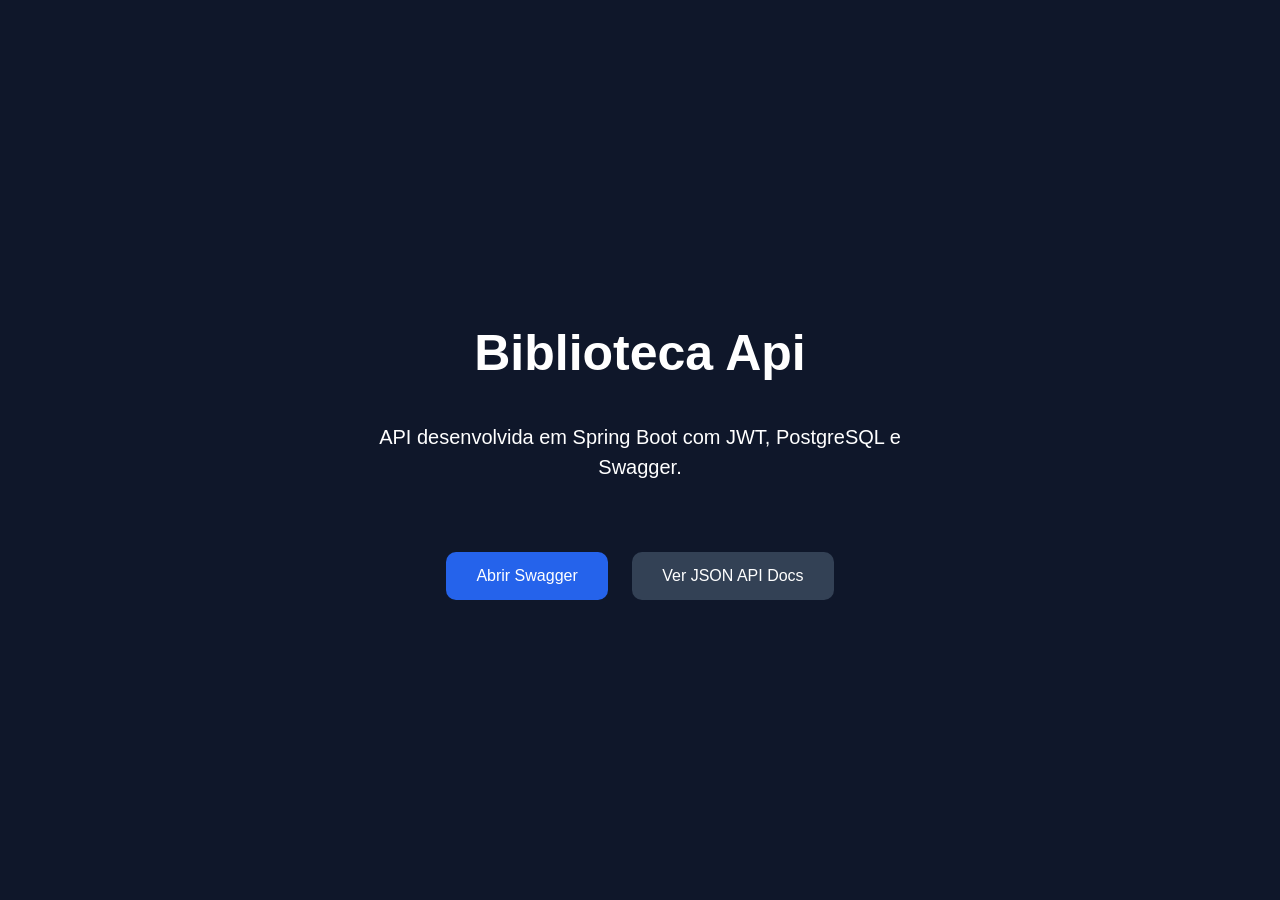
<file: src/main/resources/static/index.html>
<!DOCTYPE html>
<html lang="pt-br">
<head>
    <meta charset="UTF-8">
    <meta name="viewport" content="width=device-width, initial-scale=1.0">
    <title>Biblioteca API</title>
    <link rel="stylesheet" href="./style.css">
</head>
<body>

    <div class="container">
        <h1>Biblioteca Api</h1>

        <p>API desenvolvida em Spring Boot com JWT, PostgreSQL e Swagger.</p>


        <div class="buttons">

            <a href="/swagger-ui/index.html" class="btn"> Abrir Swagger

            </a>

            <a href="/v3/api-docs" class="btn secondary"> Ver JSON API Docs</a>


        </div>



    </div>
    
</body>
</html>
</file>
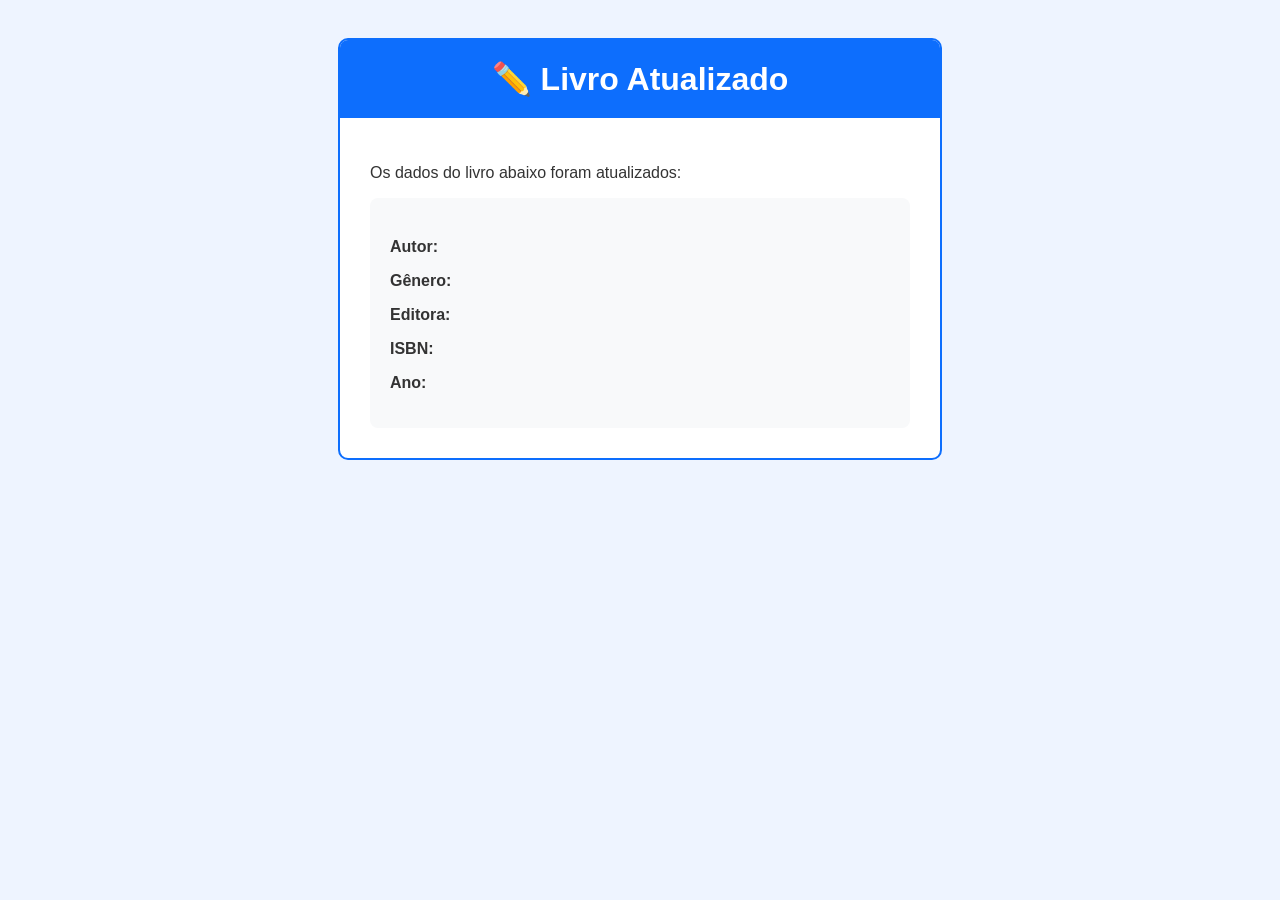
<file: src/main/resources/templates/email/livro-atualizado.html>
<!DOCTYPE html>
<html xmlns:th="http://www.thymeleaf.org">
<head>
    <meta charset="UTF-8">
</head>

<body style="font-family: Arial, sans-serif; background-color: #eef4ff; padding: 30px;">

<div style="
    max-width: 600px;
    margin: auto;
    background-color: white;
    border-radius: 10px;
    overflow: hidden;
    border: 2px solid #0d6efd;
">

    <div style="
        background-color: #0d6efd;
        color: white;
        padding: 20px;
        text-align: center;
    ">
        <h1 style="margin: 0;">✏️ Livro Atualizado</h1>
    </div>

    <div style="padding: 30px; color: #333;">

        <p>
            Os dados do livro abaixo foram atualizados:
        </p>

        <div style="
            background-color: #f8f9fa;
            padding: 20px;
            border-radius: 8px;
        ">

            <h2 style="margin-top: 0;">
                <span th:text="${titulo}"></span>
            </h2>

            <p><strong>Autor:</strong>
                <span th:text="${autor}"></span>
            </p>

            <p><strong>Gênero:</strong>
                <span th:text="${genero}"></span>
            </p>

            <p><strong>Editora:</strong>
                <span th:text="${editora}"></span>
            </p>

            <p><strong>ISBN:</strong>
                <span th:text="${isbn}"></span>
            </p>

            <p><strong>Ano:</strong>
                <span th:text="${ano}"></span>
            </p>

        </div>

    </div>

</div>

</body>
</html>
</file>
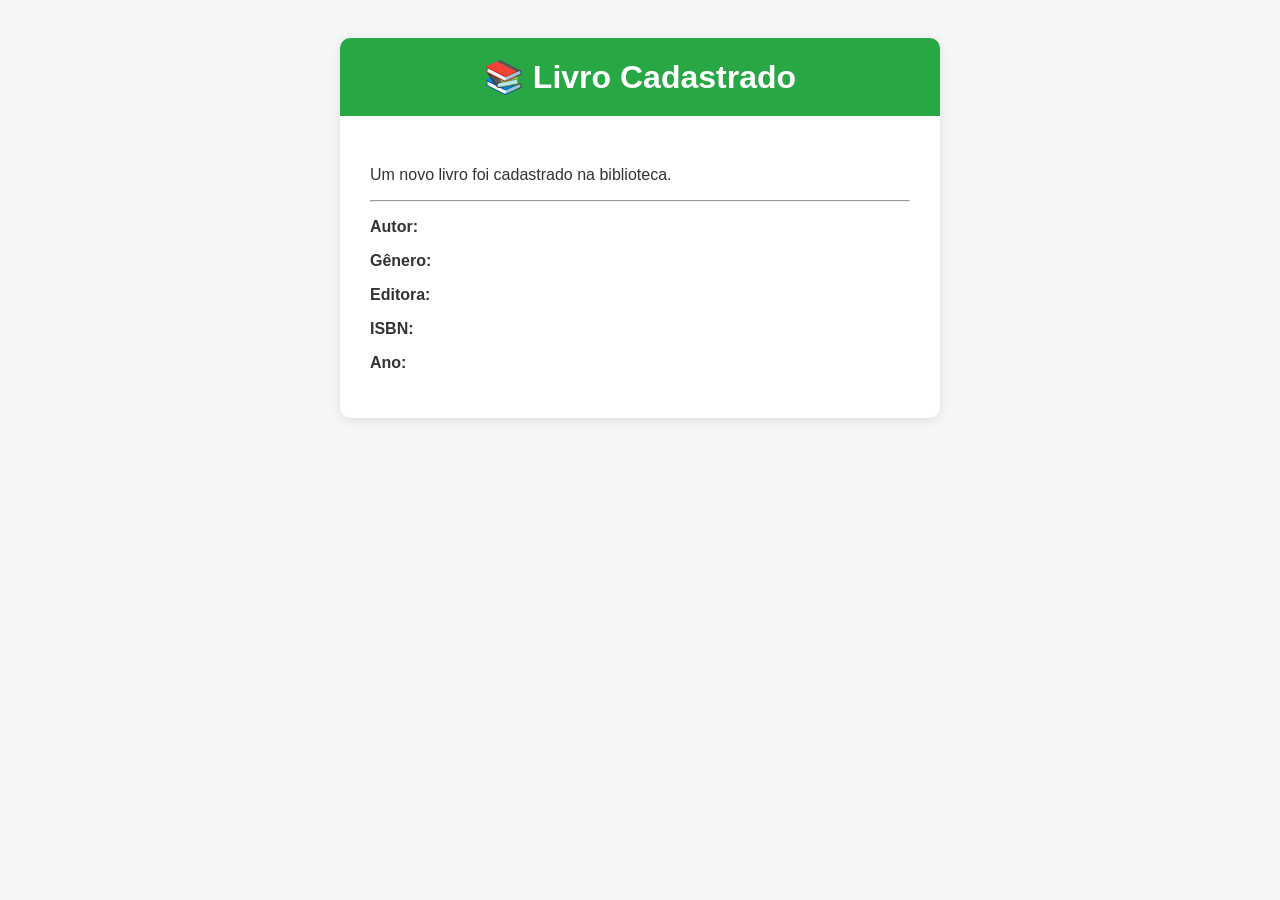
<file: src/main/resources/templates/email/livro-criado.html>
<!DOCTYPE html>
<html xmlns:th="http://www.thymeleaf.org">
<head>
    <meta charset="UTF-8">
</head>

<body style="font-family: Arial, sans-serif; background-color: #f4f6f8; padding: 30px;">

<div style="
    max-width: 600px;
    margin: auto;
    background-color: white;
    border-radius: 10px;
    overflow: hidden;
    box-shadow: 0 2px 10px rgba(0,0,0,0.1);
">

    <div style="
        background-color: #28a745;
        color: white;
        padding: 20px;
        text-align: center;
    ">
        <h1 style="margin: 0;">📚 Livro Cadastrado</h1>
    </div>

    <div style="padding: 30px; color: #333;">

        <h2 style="margin-top: 0;">
            <span th:text="${titulo}"></span>
        </h2>

        <p>
            Um novo livro foi cadastrado na biblioteca.
        </p>

        <hr>

        <p><strong>Autor:</strong>
            <span th:text="${autor}"></span>
        </p>

        <p><strong>Gênero:</strong>
            <span th:text="${genero}"></span>
        </p>

        <p><strong>Editora:</strong>
            <span th:text="${editora}"></span>
        </p>

        <p><strong>ISBN:</strong>
            <span th:text="${isbn}"></span>
        </p>

        <p><strong>Ano:</strong>
            <span th:text="${ano}"></span>
        </p>

    </div>

</div>

</body>
</html>
</file>
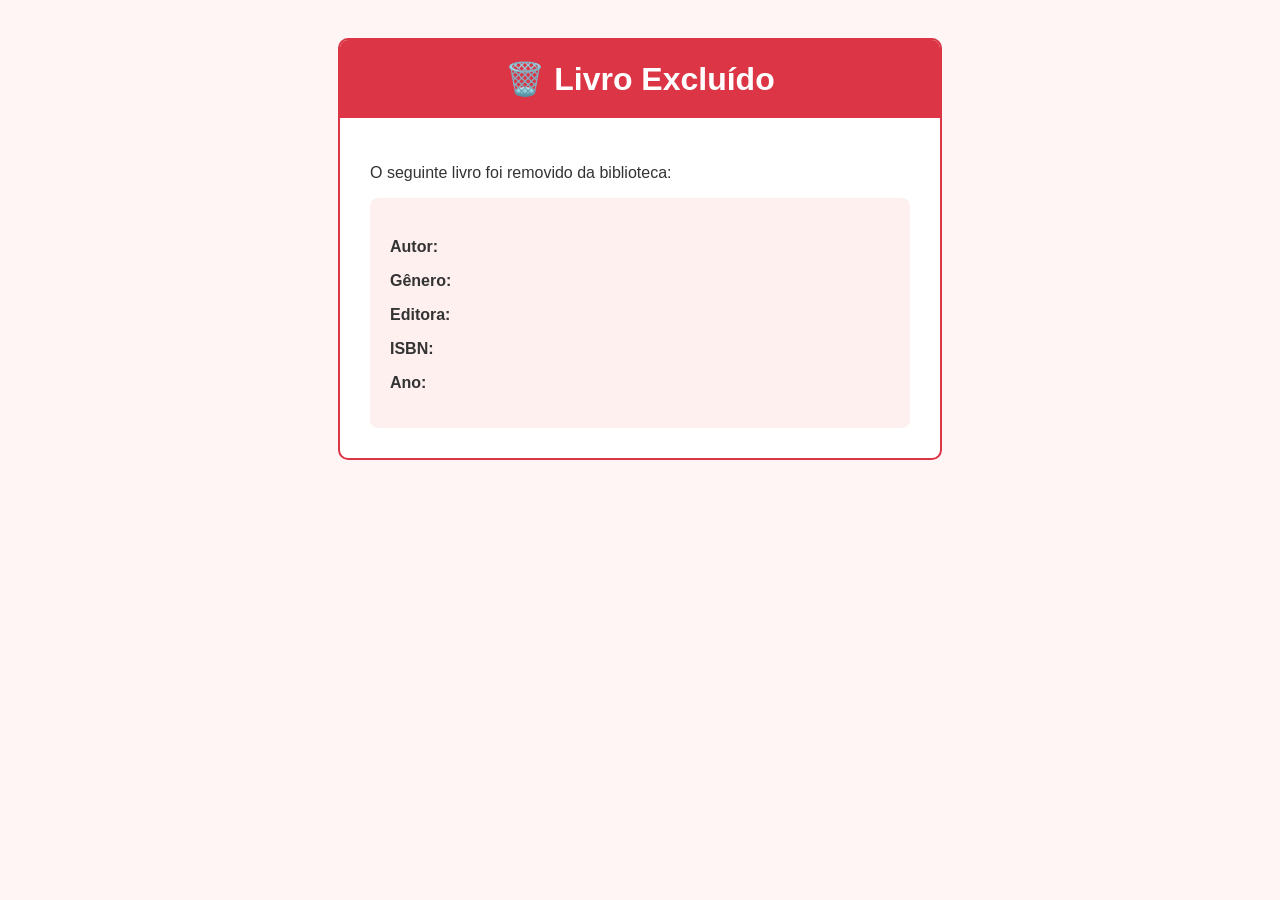
<file: src/main/resources/templates/email/livro-excluido.html>
<!DOCTYPE html>
<html xmlns:th="http://www.thymeleaf.org">
<head>
    <meta charset="UTF-8">
</head>

<body style="font-family: Arial, sans-serif; background-color: #fff5f5; padding: 30px;">

<div style="
    max-width: 600px;
    margin: auto;
    background-color: white;
    border-radius: 10px;
    overflow: hidden;
    border: 2px solid #dc3545;
">

    <div style="
        background-color: #dc3545;
        color: white;
        padding: 20px;
        text-align: center;
    ">
        <h1 style="margin: 0;">🗑️ Livro Excluído</h1>
    </div>

    <div style="padding: 30px; color: #333;">

        <p>
            O seguinte livro foi removido da biblioteca:
        </p>

        <div style="
            background-color: #fff0f0;
            padding: 20px;
            border-radius: 8px;
        ">

            <h2 style="margin-top: 0;">
                <span th:text="${titulo}"></span>
            </h2>

            <p><strong>Autor:</strong>
                <span th:text="${autor}"></span>
            </p>

            <p><strong>Gênero:</strong>
                <span th:text="${genero}"></span>
            </p>

            <p><strong>Editora:</strong>
                <span th:text="${editora}"></span>
            </p>

            <p><strong>ISBN:</strong>
                <span th:text="${isbn}"></span>
            </p>

            <p><strong>Ano:</strong>
                <span th:text="${ano}"></span>
            </p>

        </div>

    </div>

</div>

</body>
</html>
</file>
<file: src/main/resources/static/style.css>
body{
    margin:0;
    padding:0;
    font-family: Arial, Helvetica, sans-serif;
    background:#0f172a;
    color:white;
}

.container{
    height:100vh;

    display:flex;
    flex-direction:column;

    justify-content:center;
    align-items:center;

    text-align:center;
}

h1{
    font-size:50px;
    margin-bottom:20px;
}

p{
    font-size:20px;
    max-width:600px;
    line-height:1.5;
}

.buttons{
    margin-top:40px;
}

.btn{
    text-decoration:none;

    background:#2563eb;
    color:white;

    padding:15px 30px;

    border-radius:10px;

    margin:10px;

    display:inline-block;

    transition:0.3s;
}

.btn:hover{
    background:#1d4ed8;
}

.secondary{
    background:#334155;
}
</file>
